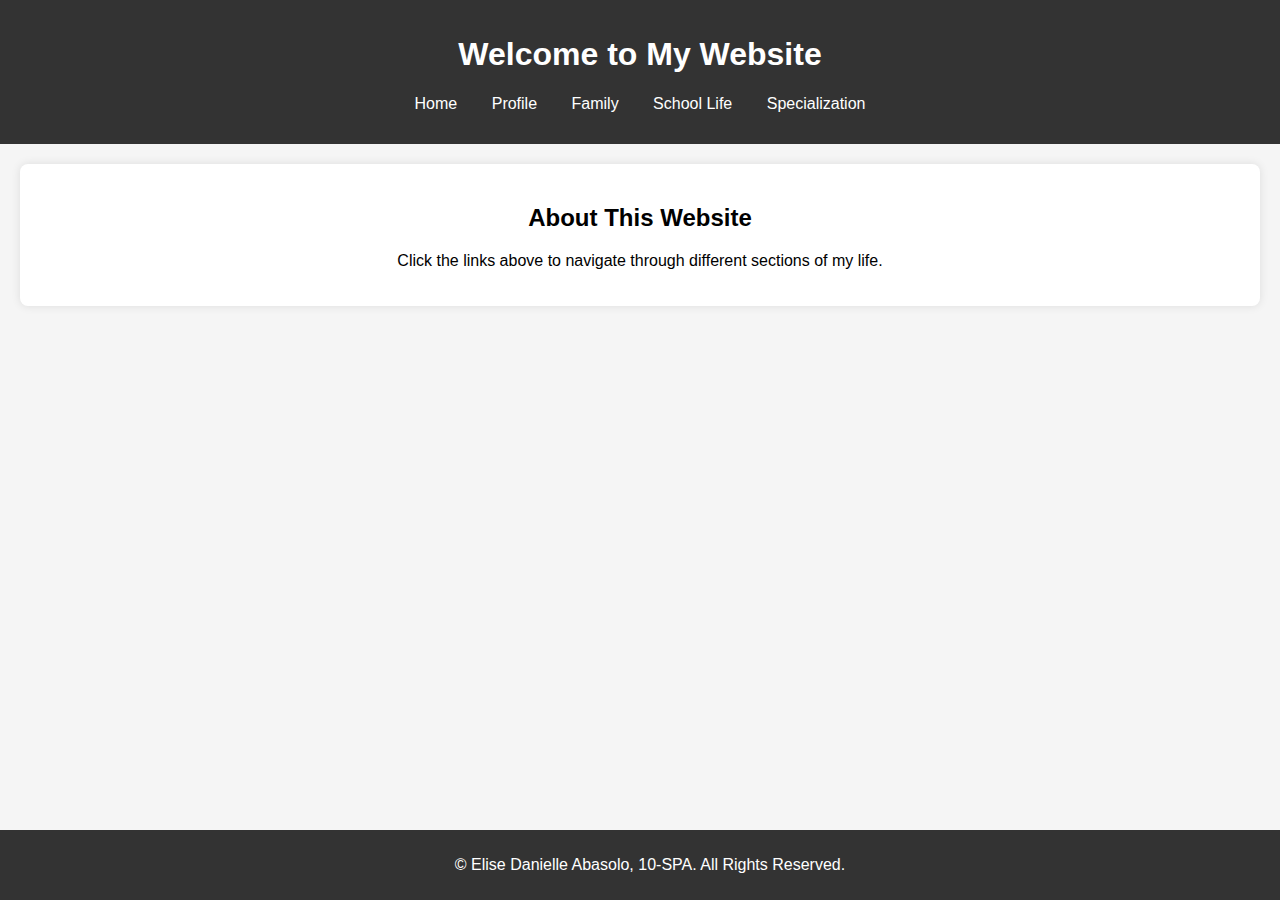
<file: Index.html>
<!DOCTYPE html>
<html lang="en">
<head>
    <meta charset="UTF-8">
    <meta name="viewport" content="width=device-width, initial-scale=1.0">
    <title>My Website</title>
    <link rel="stylesheet" href="styles.css">
</head>
<body>

    <header>
        <h1>Welcome to My Website</h1>
        <nav>
            <ul>
<li><a href="index.html">Home</a></li>
                <li><a href="profile.html">Profile</a></li>
                <li><a href="family.html">Family</a></li>
                <li><a href="school.html">School Life</a></li>
                <li><a href="specialization.html">Specialization</a></li>
            </ul>
        </nav>
    </header>

    <section> <center>
        <h2>About This Website</h2>
        <p>Click the links above to navigate through different sections of my life.</p>
    </center> </section>

    <footer>
    <p>&copy; Elise Danielle Abasolo, 10-SPA. All Rights Reserved.</p>
  </footer>
 </div>
</body>
</html>
</file>
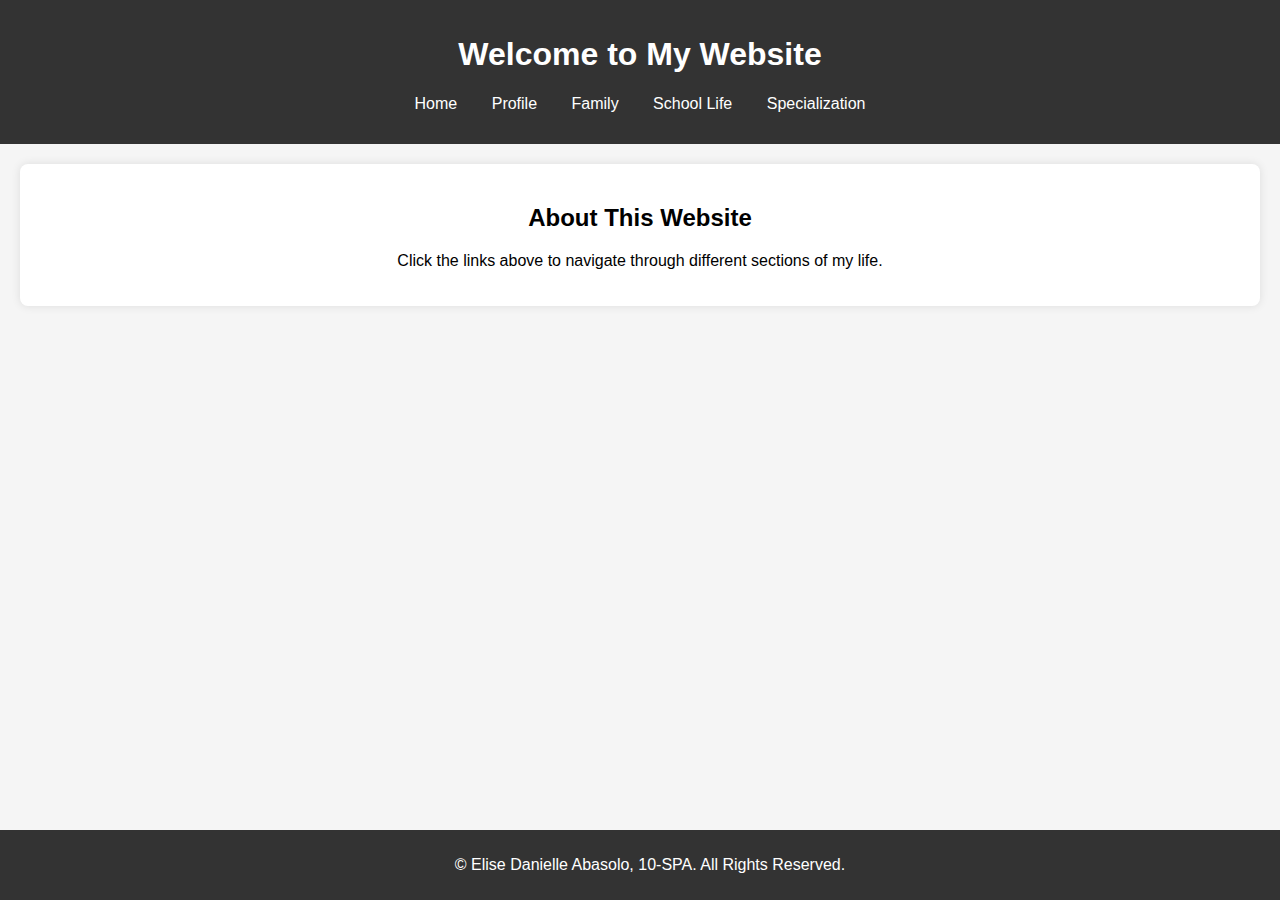
<file: index.html>
<!DOCTYPE html>
<html lang="en">
<head>
    <meta charset="UTF-8">
    <meta name="viewport" content="width=device-width, initial-scale=1.0">
    <title>My Website</title>
    <link rel="stylesheet" href="styles.css">
</head>
<body>

    <header>
        <h1>Welcome to My Website</h1>
        <nav>
            <ul>
<li><a href="index.html">Home</a></li>
                <li><a href="profile.html">Profile</a></li>
                <li><a href="family.html">Family</a></li>
                <li><a href="school.html">School Life</a></li>
                <li><a href="specialization.html">Specialization</a></li>
            </ul>
        </nav>
    </header>

    <section> <center>
        <h2>About This Website</h2>
        <p>Click the links above to navigate through different sections of my life.</p>
    </center> </section>

    <footer>
    <p>&copy; Elise Danielle Abasolo, 10-SPA. All Rights Reserved.</p>
  </footer>
 </div>
</body>
</html>
</file>
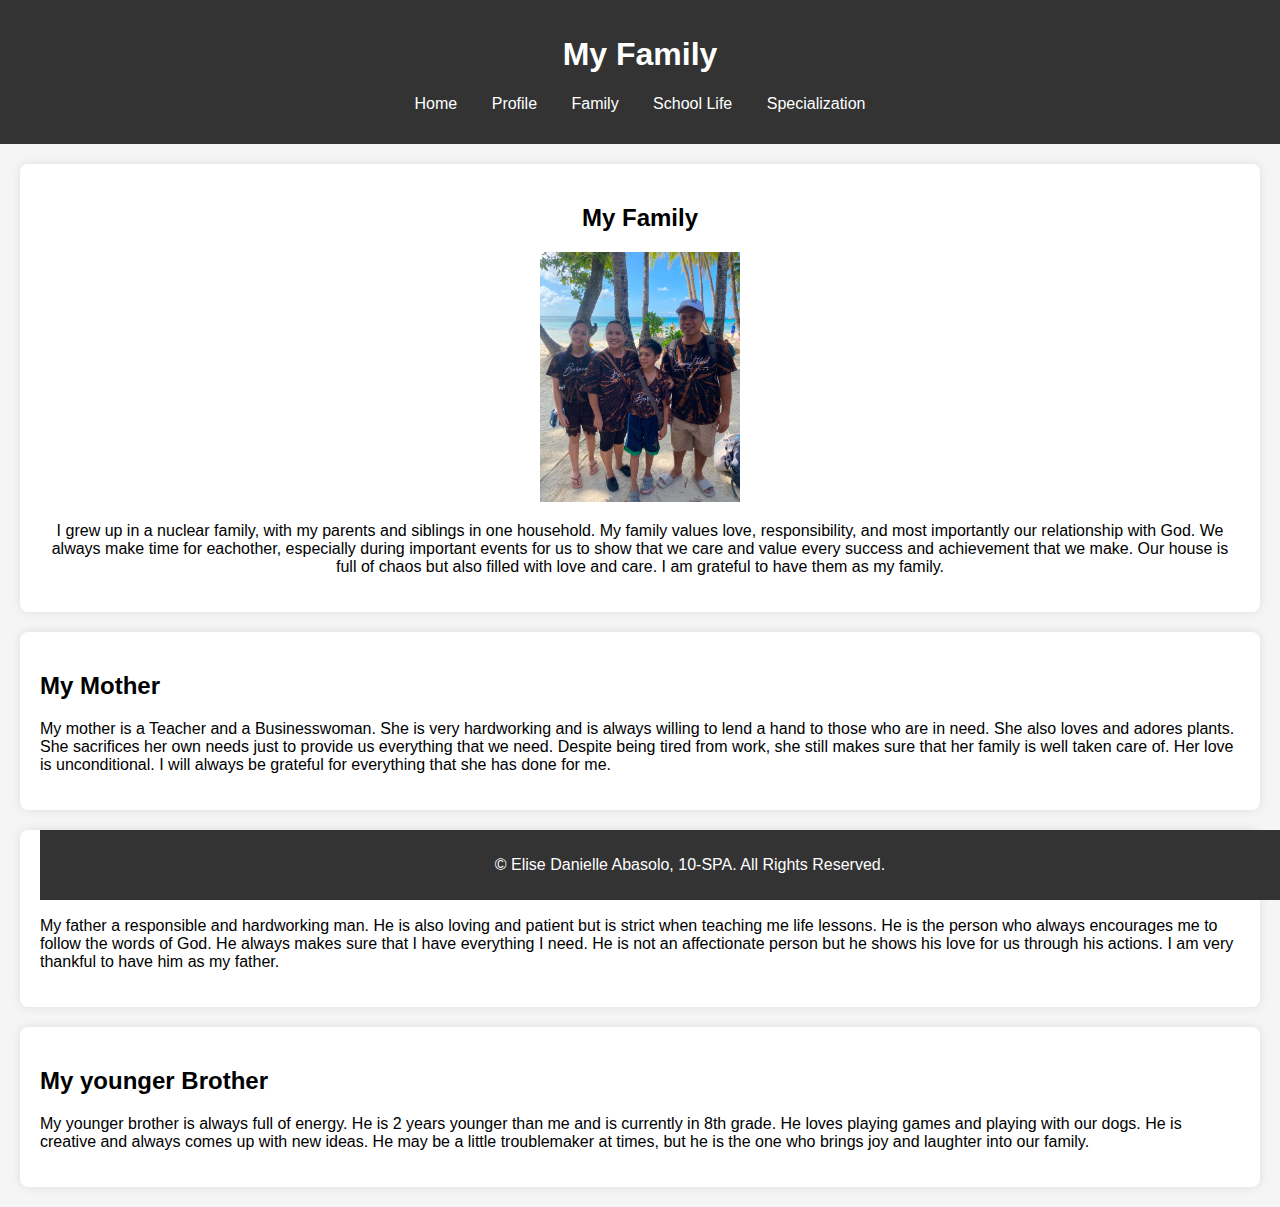
<file: family.html>
<!DOCTYPE html>
<html lang="en">
<head>
    <meta charset="UTF-8">
    <title>Family</title>
    <link rel="stylesheet" href="styles.css">
</head>
<body>

    <header>
        <h1>My Family</h1>
        <nav>
            <ul>
<li><a href="index.html">Home</a></li>
                <li><a href="profile.html">Profile</a></li>
                <li><a href="family.html">Family</a></li>
                <li><a href="school.html">School Life</a></li>
                <li><a href="specialization.html">Specialization</a></li>
            </ul>
        </nav>
    </header>

    <section> <center>
        <h2>My Family</h2>
        <img src="483212869_917588256960057_7062065629804821631_n.jpg" alt="Picture" width="200" height="250">
             <p>I grew up in a nuclear family, with my parents and siblings in one household. My family values love, responsibility, and most importantly our relationship with God.  We always make time for eachother, especially during important events for us to show that we care and value every success and achievement that we make. Our house is full of chaos but also filled with love and care. I am grateful to have them as my family.
   </center> </section>

<section>
<h2>My Mother</h2>
<p>My mother is a Teacher and a Businesswoman. She is very hardworking and is always willing to lend a hand to those who are in need. She also loves and adores plants. She sacrifices her own needs just to provide us everything that we need. Despite being tired from work, she still makes sure that her family is well taken care of. Her love is unconditional. I will always be grateful for everything that she has done for me.
</section>

<section>
<h2>My Father</h2>
<p>My father a responsible and hardworking man. He is also loving and patient but is strict when teaching me life lessons. He is the person who always encourages me to follow the words of God. He always makes sure that I have everything I need. He is not an affectionate person but he shows his love for us through his actions. I am very thankful to have him as my father.
</section>

<section>
<h2>My younger Brother</h2>
<p>My younger brother is always full of energy. He is 2 years younger than me and is currently in 8th grade. He loves playing games and playing with our dogs. He is creative and always comes up with new ideas. He may be a little troublemaker at times, but he is the one who brings joy and laughter into our family.
</scetion>

    <footer>
    <p>&copy; Elise Danielle Abasolo, 10-SPA. All Rights Reserved.</p>
  </footer>
 </div>
</body>
</html>
</file>
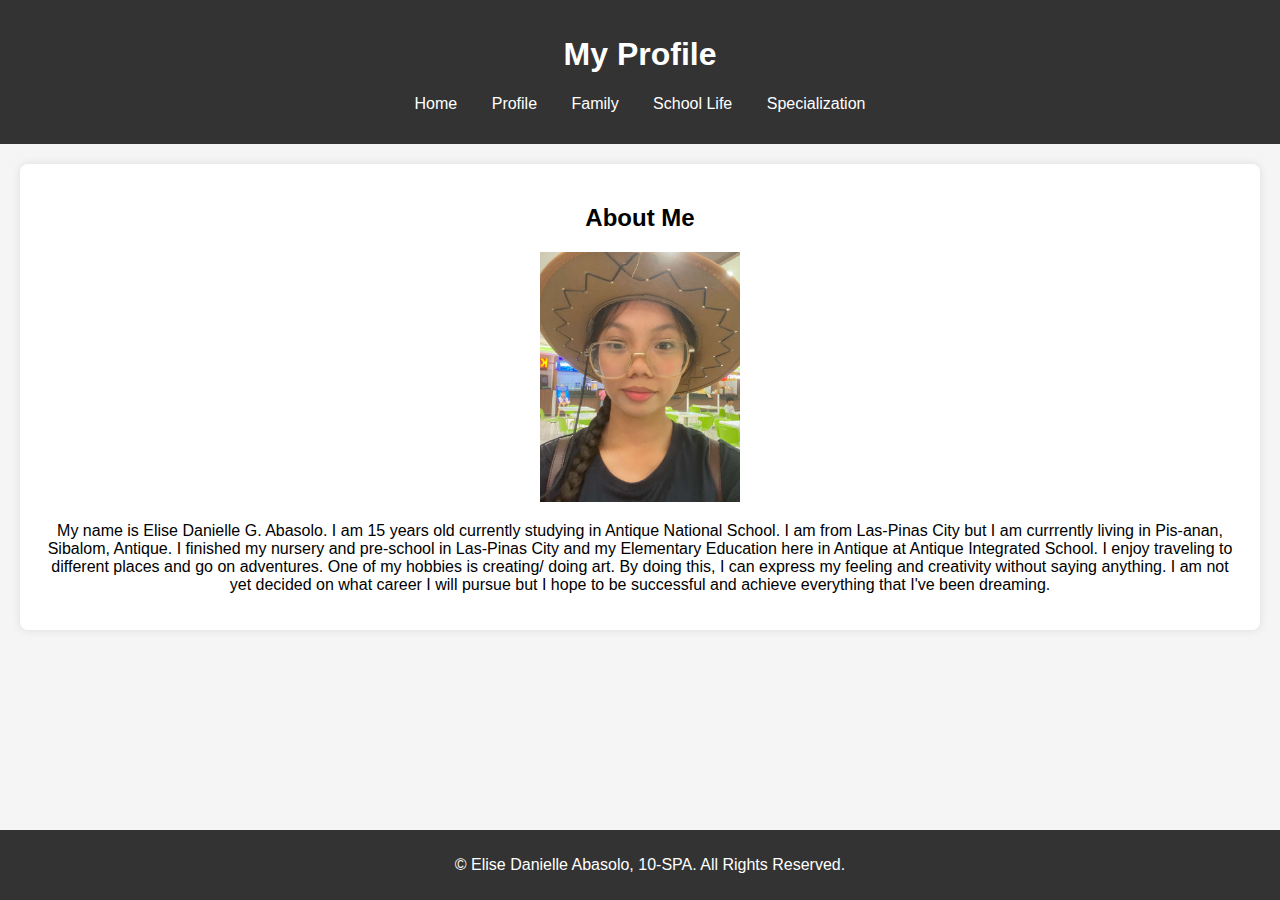
<file: profile.html>
<!DOCTYPE html>
<html lang="en">
<head>
    <meta charset="UTF-8">
    <title>Profile</title>
    <link rel="stylesheet" href="styles.css">
 </head>
<body>

    <header>
        <h1>My Profile</h1>
       <nav>
            <ul>
<li><a href="index.html">Home</a></li>
                <li><a href="profile.html">Profile</a></li>
                <li><a href="family.html">Family</a></li>
                <li><a href="school.html">School Life</a></li>
                <li><a href="specialization.html">Specialization</a></li>
            </ul>
        </nav>
    </header>

    <section> <center>
        <h2>About Me</h2>
<img src="482612224_9698617763503088_6680064434210932530_n.jpg" alt="Picture" width="200" height="250">
        <p>My name is Elise Danielle G. Abasolo. I am 15 years old currently studying in Antique National School. I am from Las-Pinas City but I am currrently living in Pis-anan, Sibalom, Antique. I finished my nursery and pre-school in Las-Pinas City and my Elementary Education here in Antique at Antique Integrated School.  I enjoy traveling to different places and go on adventures. One of my hobbies is creating/ doing art. By doing this, I can express my feeling and creativity without saying anything. I am not yet decided on what career I will pursue but I hope to be successful and achieve everything that I've been dreaming. </p>
    </center> </section>

    <footer>
    <p>&copy; Elise Danielle Abasolo, 10-SPA. All Rights Reserved.</p>
  </footer>
 </div>
</body>
</html>
</file>
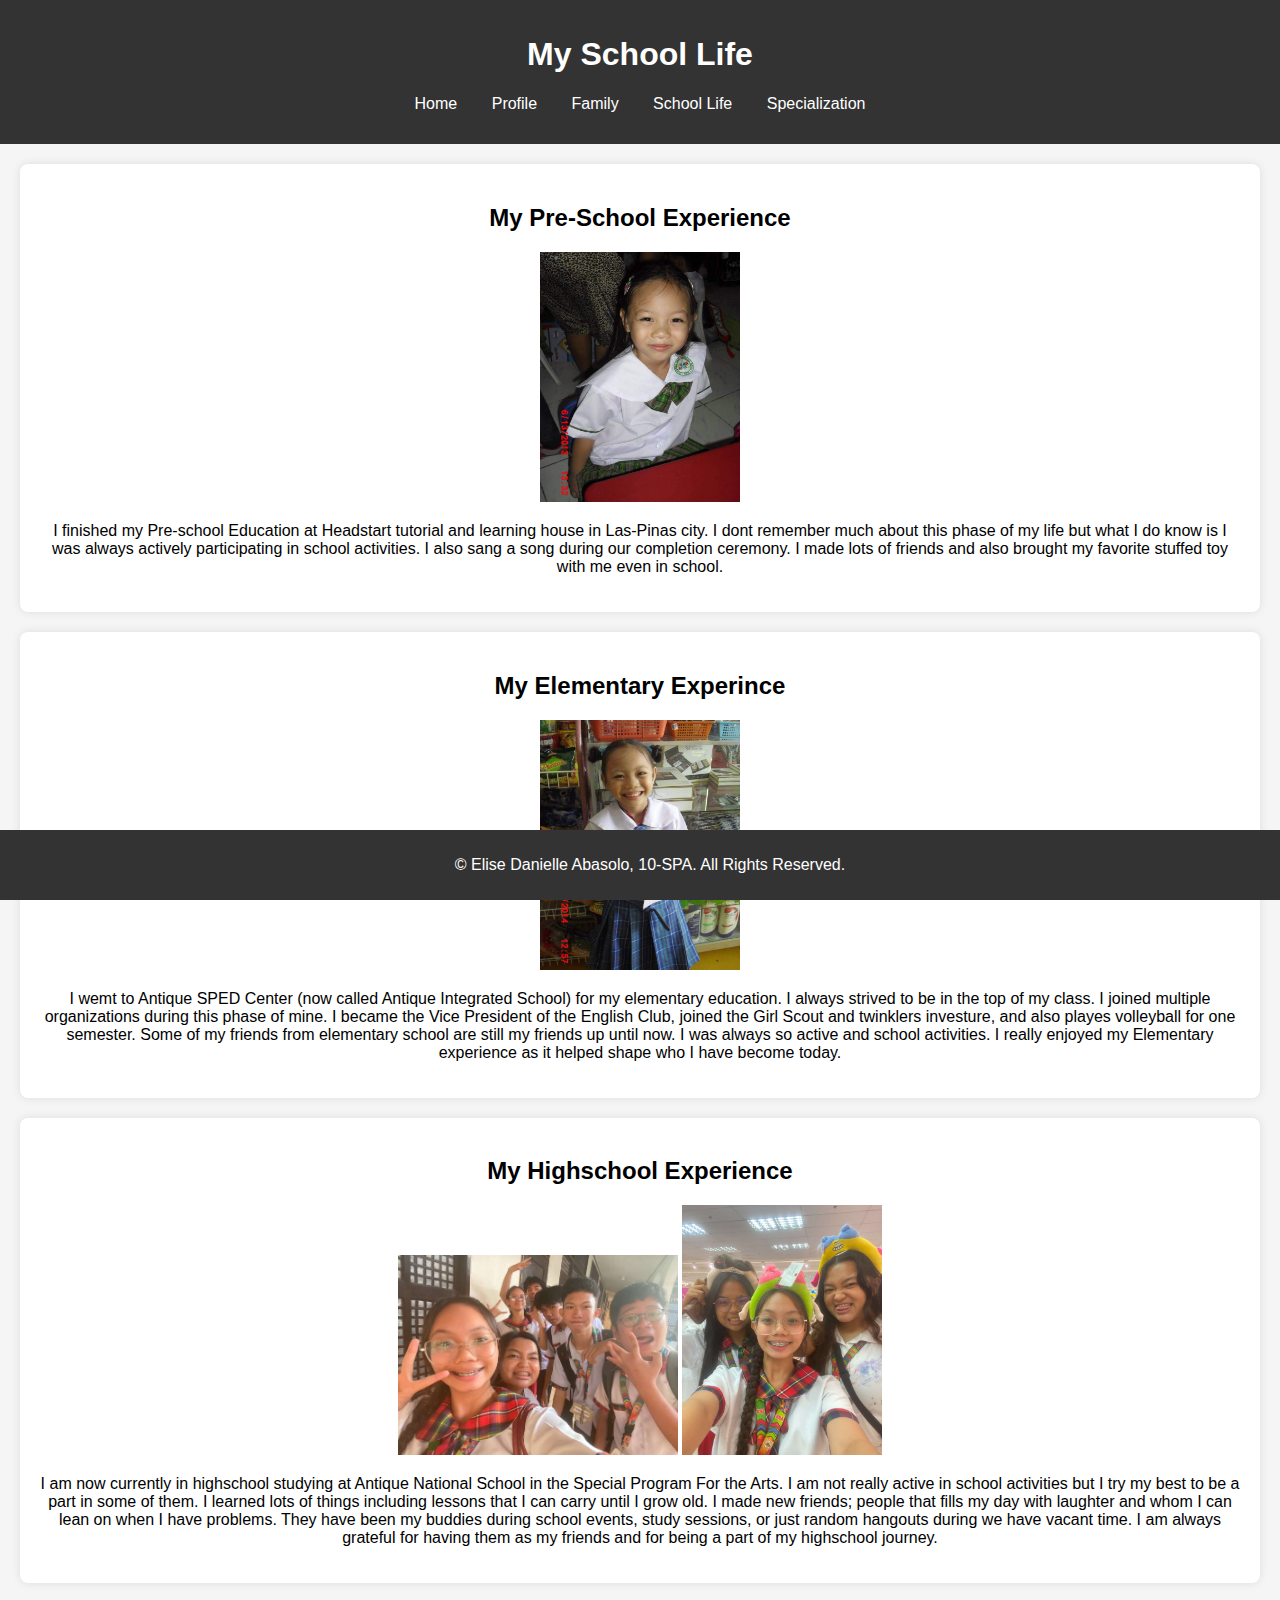
<file: school.html>
<!DOCTYPE html>
<html lang="en">
<head>
    <meta charset="UTF-8">
    <title>School Life</title>
    <link rel="stylesheet" href="styles.css">
</head>
<body>

    <header>
        <h1>My School Life</h1>
       <nav>
            <ul>
<li><a href="index.html">Home</a></li>
                <li><a href="profile.html">Profile</a></li>
                <li><a href="family.html">Family</a></li>
                <li><a href="school.html">School Life</a></li>
                <li><a href="specialization.html">Specialization</a></li>
            </ul>
        </nav>
    </header>

    <section> <center>
        <h2>My Pre-School Experience</h2>
<img src="482017617_1645217769719144_8572808678306362070_n.jpg" alt="Picture" width="200" height="250">
        <p>I finished my Pre-school Education at Headstart tutorial and learning house in Las-Pinas city. I dont remember much about this phase of my life but what I do know is I was always actively participating in school activities. I also sang a song during our completion ceremony. I made lots of friends and also brought my favorite stuffed toy with me even in school. </p>
  </center>  </section>

<section> <center>
        <h2>My Elementary Experince</h2>
<img src="482983486_979151504188362_7809598194124454367_n.jpg" alt="Picture" width="200" height="250">
        <p>I wemt to Antique SPED Center (now called Antique Integrated School) for my elementary education. I always strived to be in the top of my class. I joined multiple organizations during this phase of mine. I became the Vice President of the English Club, joined the Girl Scout and twinklers investure, and also playes volleyball for one semester. Some of my friends from elementary school are still my friends up until now. I was always so active and school activities. I really enjoyed my Elementary experience as it helped shape who I have become today.
</center> </section>

<section> <center>
    <h2>My Highschool Experience</h2>
<img src="482484595_1406764580771661_5803643730019613520_n.jpg" alt="Picture" width="280" height="200">
<img src="483060938_1612147362766485_5832010829604978673_n.jpg" alt="Picture" width="200" height="250">
     <p>I am now currently in highschool studying at Antique National School in the Special Program For the Arts. I am not really active in school activities but I try my best to be a part in some of them. I learned lots of things including lessons that I can carry until I grow old. I made new friends; people that fills my day with laughter and whom I can lean on when I have problems. They have been my buddies during school events, study sessions, or just random hangouts during we have vacant time. I am always grateful for having them as my friends and for being a part of my highschool journey. </p>
</center> </section>



    <footer>
    <p>&copy; Elise Danielle Abasolo, 10-SPA. All Rights Reserved.</p>
  </footer>
 </div>
</body>
</html>
</file>
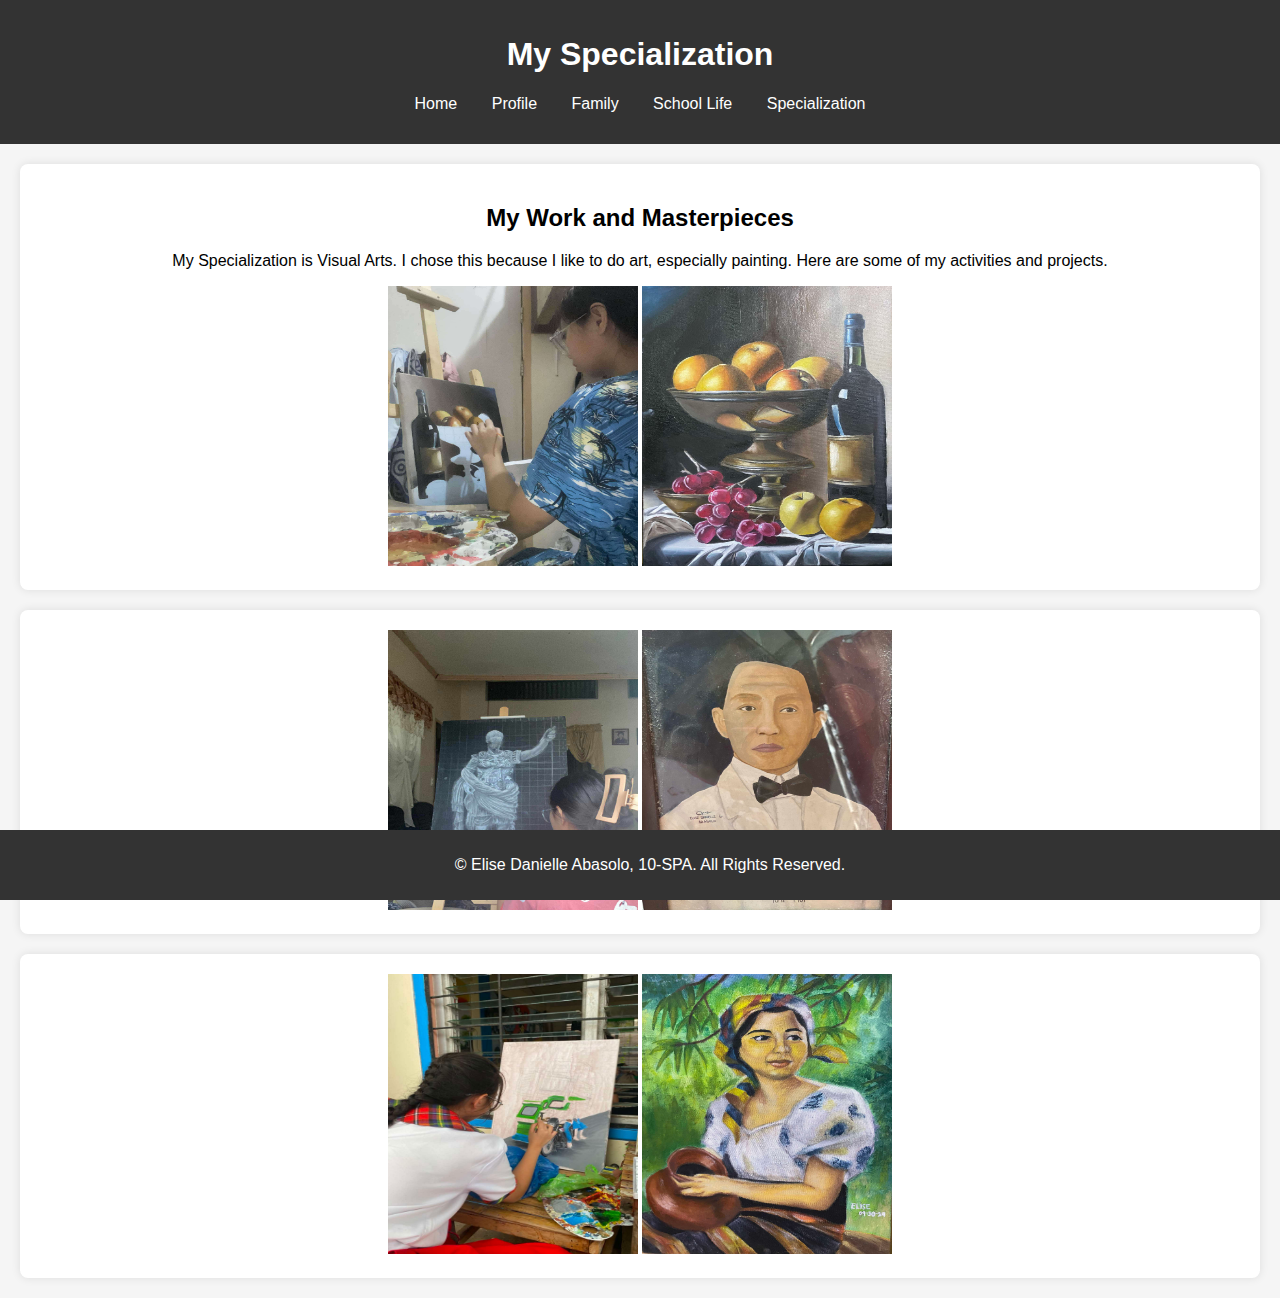
<file: specialization.html>
<!DOCTYPE html>
<html lang="en">
<head>
    <meta charset="UTF-8">
    <title>Specialization</title>
    <link rel="stylesheet" href="styles.css">
</head>
<body>

    <header>
        <h1>My Specialization</h1>
       <nav>
            <ul>
<li><a href="index.html">Home</a></li>
                <li><a href="profile.html">Profile</a></li>
                <li><a href="family.html">Family</a></li>
                <li><a href="school.html">School Life</a></li>
                <li><a href="specialization.html">Specialization</a></li>
            </ul>
        </nav>
    </header>

    <section> <center>
        <h2>My Work and Masterpieces</h2>
        <p>My Specialization is Visual Arts. I chose this because I like to do art, especially painting. Here are some of my activities and projects.</p>
 <img src="482171547_622935910625352_1878194554601984618_n.jpg" alt="Picture" width="250" height="280">
<img src="482269059_1319249192693587_3489079057733662947_n.jpg" alt="Picture" width="250" height="280">
 </center> </section>

<section> <center>
<img src="482488348_565634559826475_3753901023825963080_n.jpg" alt="Picture" width="250" height="280">
<img src="483710586_650215240750688_1332861896392254821_n.jpg" alt="Picture" width="250" height="280">
</center> </section>

<section> <center>
<img src="483322784_1734264383791913_112059205986461483_n.jpg" alt="Picture" width="250" height="280">
<img src="482611144_1344543660220036_3480428801721249725_n.jpg" alt="Picture" width="250" height="280">
</center> </section>



   <footer>
    <p>&copy; Elise Danielle Abasolo, 10-SPA. All Rights Reserved.</p>
  </footer>
 </div>
</body>
</html>
</file>
<file: styles.css>
body {
    font-family: Arial, sans-serif;
    margin: 0;
    padding: 0;
    background-color: #f5f5f5;
}

header {
    background-color: #333;
    color: white;
    padding: 15px;
    text-align: center;
}

nav ul {
    list-style-type: none;
    padding: 0;
}

nav ul li {
    display: inline;
    margin: 0 15px;
}

nav ul li a {
    color: white;
    text-decoration: none;
}

section {
    padding: 20px;
    background: white;
    margin: 20px;
    border-radius: 8px;
    box-shadow: 0px 0px 10px rgba(0, 0, 0, 0.1);
}

footer {
    text-align: center;
    padding: 10px;
    background-color: #333;
    color: white;
    position: fixed;
    bottom: 0;
    width: 100%;
}
</file>
